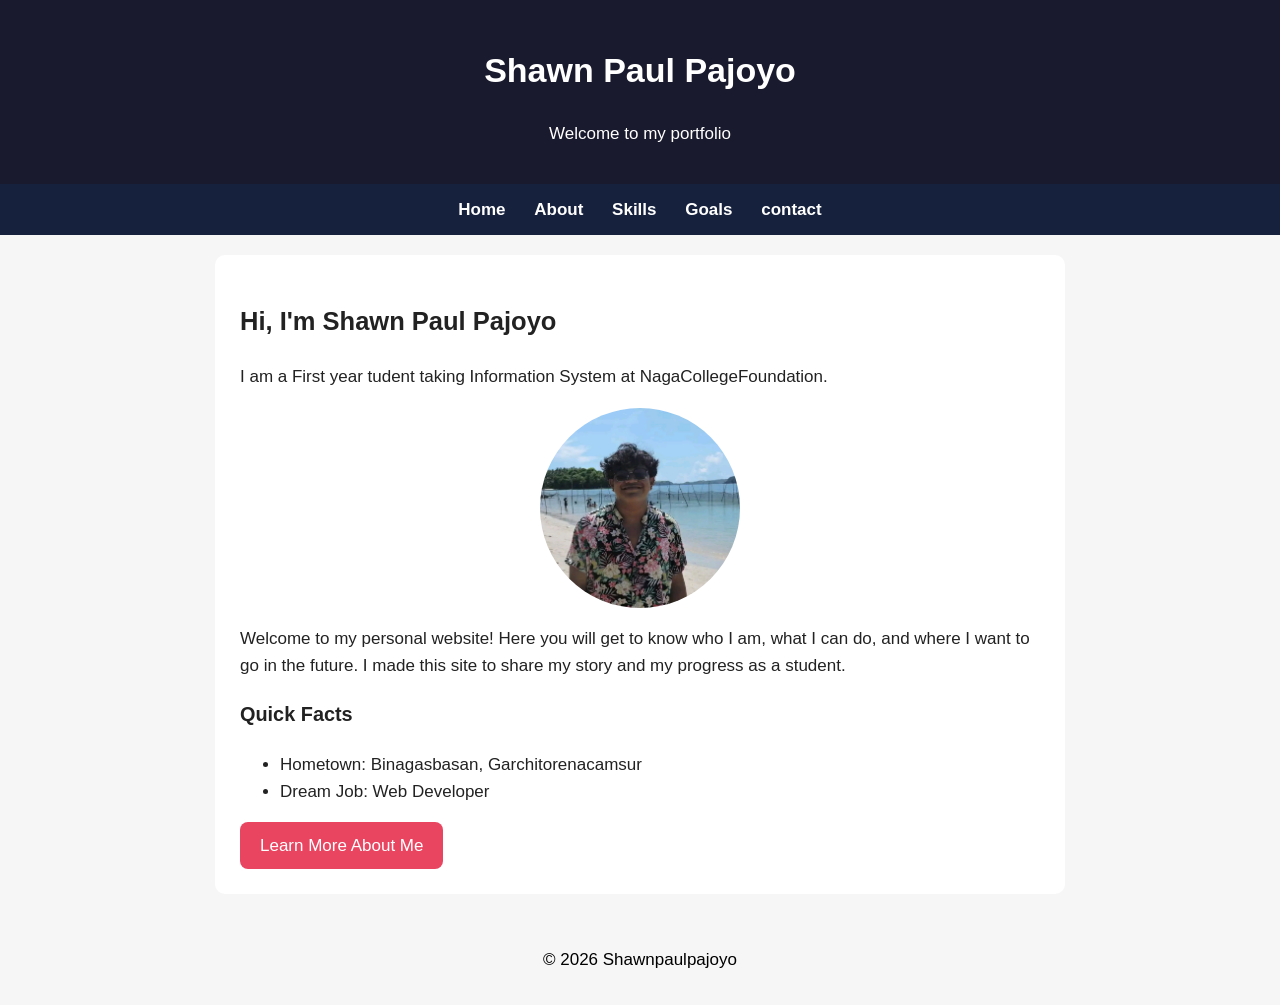
<file: index.html>
<!DOCTYPE html>
<html lang="en">
<head>
  <meta charset="UTF-8">
  <meta name="viewport" content="width=device-width, initial-scale=1.0">
  <title>Home - Shawn Paul Pajoyo </title>
  <link rel="stylesheet" href="style.css">
</head>
<body>
<header><h1>Shawn Paul Pajoyo </h1><p>Welcome to my portfolio</p></header>
<nav>
  <a href="index.html">Home</a>
  <a href="about.html">About</a>
  <a href="Skills.html">Skills</a>
  <a href="goals.html">Goals</a>
  <a href="contact.html">contact</a>
</nav>
<main>
  <h2>Hi, I'm Shawn Paul Pajoyo</h2>
  <p>I am a First year tudent taking Information System at NagaCollegeFoundation.</p>
  <img src="1795081598273.jpg">
  <p>Welcome to my personal website! Here you will get to know who I am, what I can do, and where I want to go in the future. I made this site to share my story and my progress as a student.</p>
  <h3>Quick Facts</h3>
  <ul>
    <li>Hometown: Binagasbasan, Garchitorenacamsur</li>
    <li>Dream Job:  Web Developer</li>
  </ul>
  <a class="button" href="about.html">Learn More About Me</a>
</main>
<footer><p>© 2026 Shawnpaulpajoyo</p></footer>
</body>
</html>
</file>
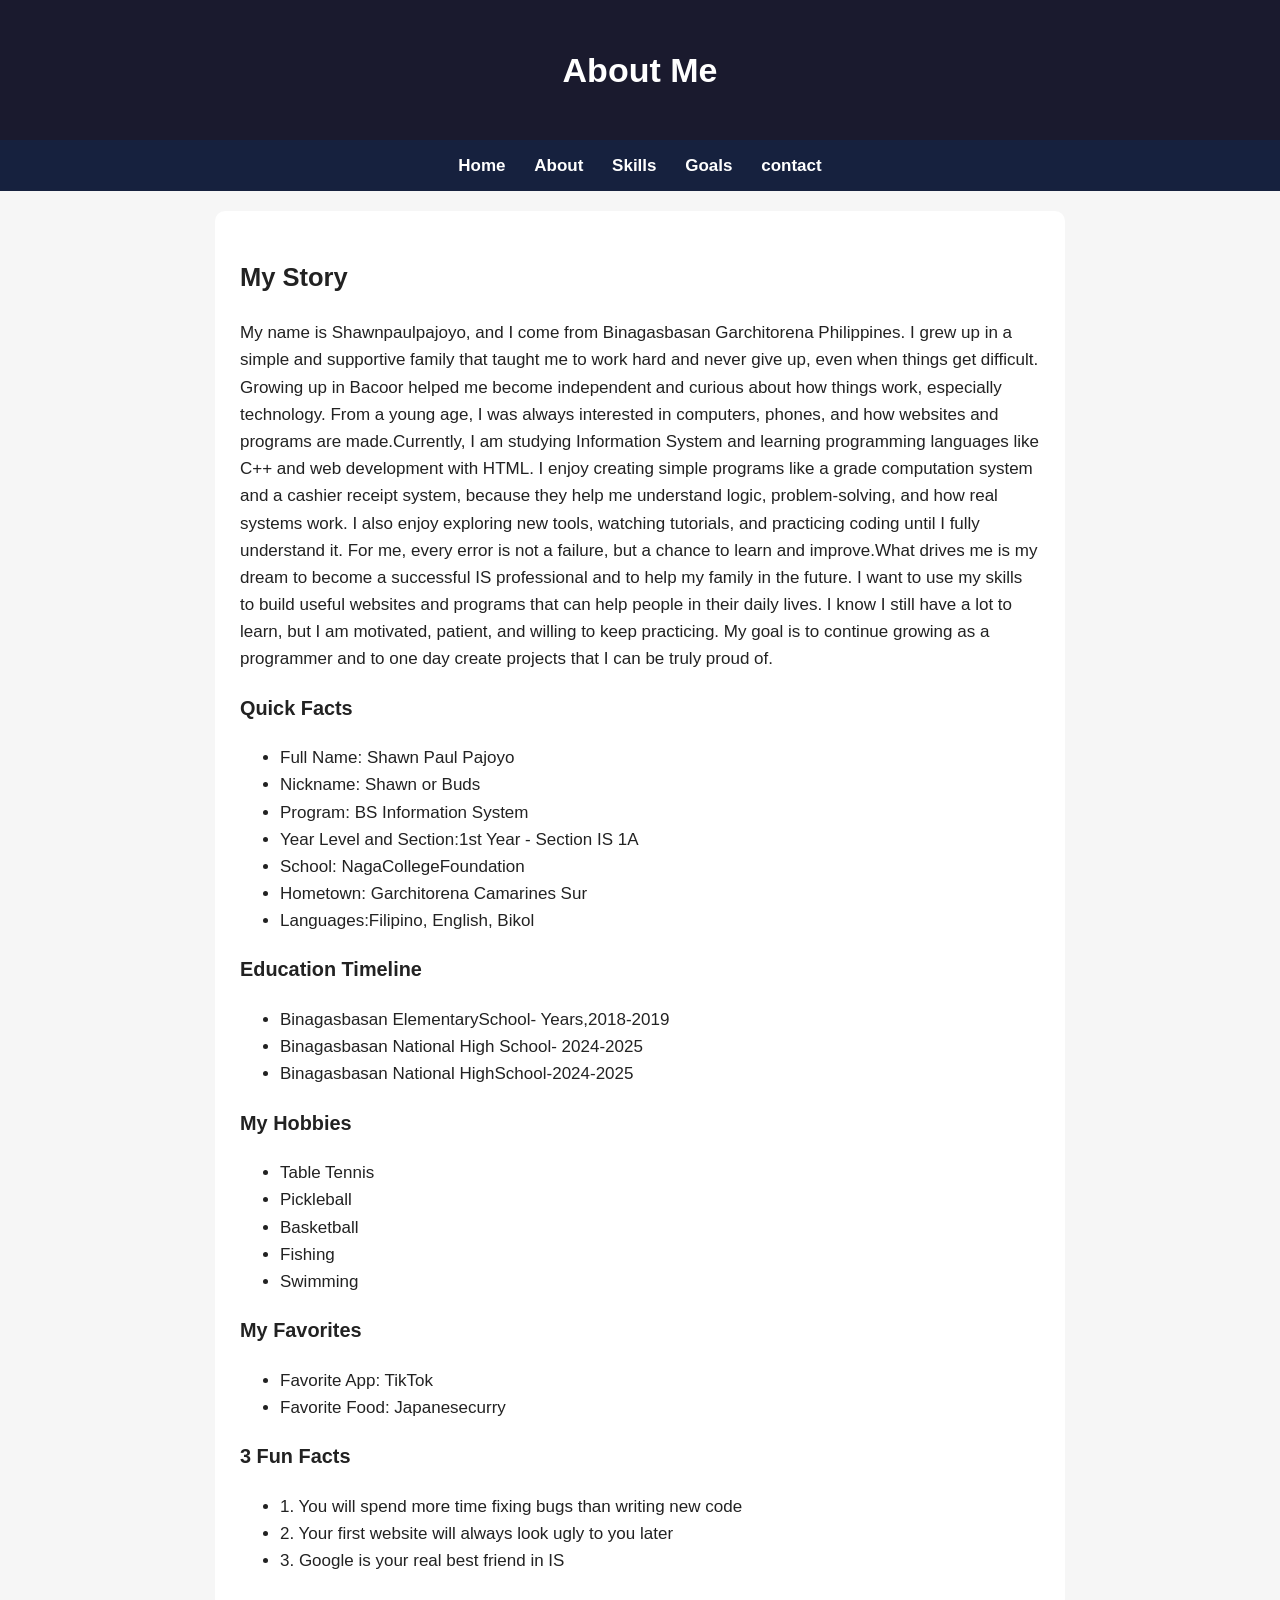
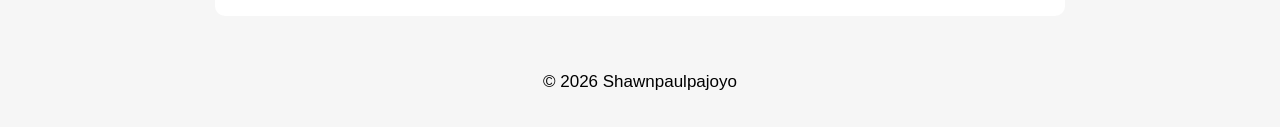
<file: about.html>
<!DOCTYPE html>
<html lang="en">
<head>
  <meta charset="UTF-8">
  <meta name="viewport" content="width=device-width, initial-scale=1.0">
  <title>Shawn Paul Pajoyo</title>
  <link rel="stylesheet" href="style.css">
</head>
<body>
<header><h1>About Me</h1></header>
<nav>
  <a href="index.html">Home</a>
  <a href="about.html">About</a>
  <a href="Skills.html">Skills</a>
  <a href="goals.html">Goals</a>
  <a href="contact.html">contact</a>
</nav>
<main>
  <h2>My Story</h2>
<p>My name is Shawnpaulpajoyo, and I come from Binagasbasan Garchitorena Philippines. I grew up in a simple and supportive family that taught me to work hard and never give up, even when things get difficult. Growing up in Bacoor helped me become independent and curious about how things work, especially technology. From a young age, I was always interested in computers, phones, and how websites and programs are made.Currently, I am studying Information System and learning programming languages like C++ and web development with HTML. I enjoy creating simple programs like a grade computation system and a cashier receipt system, because they help me understand logic, problem-solving, and how real systems work. I also enjoy exploring new tools, watching tutorials, and practicing coding until I fully understand it. For me, every error is not a failure, but a chance to learn and improve.What drives me is my dream to become a successful IS professional and to help my family in the future. I want to use my skills to build useful websites and programs that can help people in their daily lives. I know I still have a lot to learn, but I am motivated, patient, and willing to keep practicing. My goal is to continue growing as a programmer and to one day create projects that I can be truly proud of.</p>
  
  <h3>Quick Facts</h3>
  <ul>
    <li>Full Name: Shawn Paul Pajoyo</li>
    <li>Nickname: Shawn or Buds</li>
    <li>Program: BS Information System</li>
    <li>Year Level and Section:1st Year - Section IS 1A</li>
    <li>School: NagaCollegeFoundation</li>
    <li>Hometown: Garchitorena Camarines Sur</li>
    <li>Languages:Filipino, English, Bikol</li>
  </ul>

  <h3>Education Timeline</h3>
  <ul>
    <li>Binagasbasan ElementarySchool- Years,2018-2019</li>
    <li>Binagasbasan National High School- 2024-2025</li>
    <li>Binagasbasan National HighSchool-2024-2025</li>
  </ul>

  <h3>My Hobbies</h3>
  <ul><li>Table Tennis</li><li>Pickleball</li><li>Basketball</li><li>Fishing</li><li>Swimming</li></ul>

  <h3>My Favorites</h3>
  <ul><li>Favorite App: TikTok</li><li>Favorite Food: Japanesecurry</li></ul>

  <h3>3 Fun Facts</h3>
  <ul><li>1. You will spend more time fixing bugs than writing new code</li><li>2. Your first website will always look ugly to you later</li><li>3. Google is your real best friend in IS</li></ul>
</main>
<footer><p>© 2026 Shawnpaulpajoyo</p></footer>
</body>
</html>
</file>
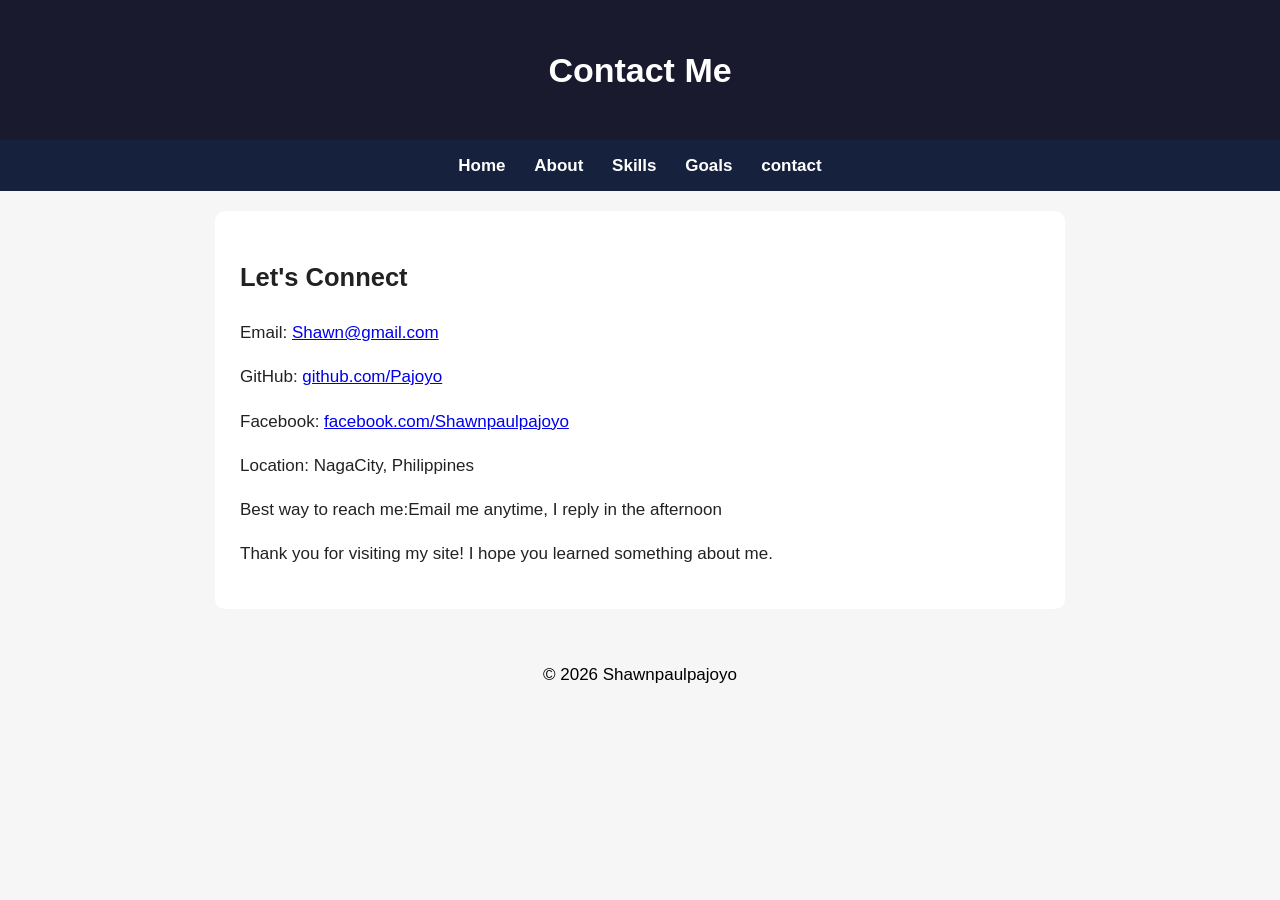
<file: contact.html>
<!DOCTYPE html>
<html lang="en">
<head>
  <meta charset="UTF-8">
  <meta name="viewport" content="width=device-width, initial-scale=1.0">
  <title>Contact - Shawn Paul Pajoyo </title>
  <link rel="stylesheet" href="style.css">
</head>
<body>
<header><h1>Contact Me</h1></header>
<nav>
  <a href="index.html">Home</a>
  <a href="about.html">About</a>
  <a href="skills.html">Skills</a>
  <a href="goals.html">Goals</a>
  <a href="contact.html">contact</a>
</nav>
<main>
  <h2>Let's Connect</h2>
  <p>Email: <a href="mailto:Shawn@gmail.com">Shawn@gmail.com</a></p>
  <p>GitHub: <a href="https://github.com/Pajoyo">github.com/Pajoyo</a></p>
  <p>Facebook: <a href="https://facebook.com/Shawnpaulpajoyo">facebook.com/Shawnpaulpajoyo</a></p>
  <p>Location: NagaCity, Philippines</p>
  <p>Best way to reach me:Email me anytime, I reply in the afternoon</p>
  <p>Thank you for visiting my site! I hope you learned something about me.</p>
</main>
<footer><p>© 2026 Shawnpaulpajoyo</p></footer>
</body>
</html>
</file>
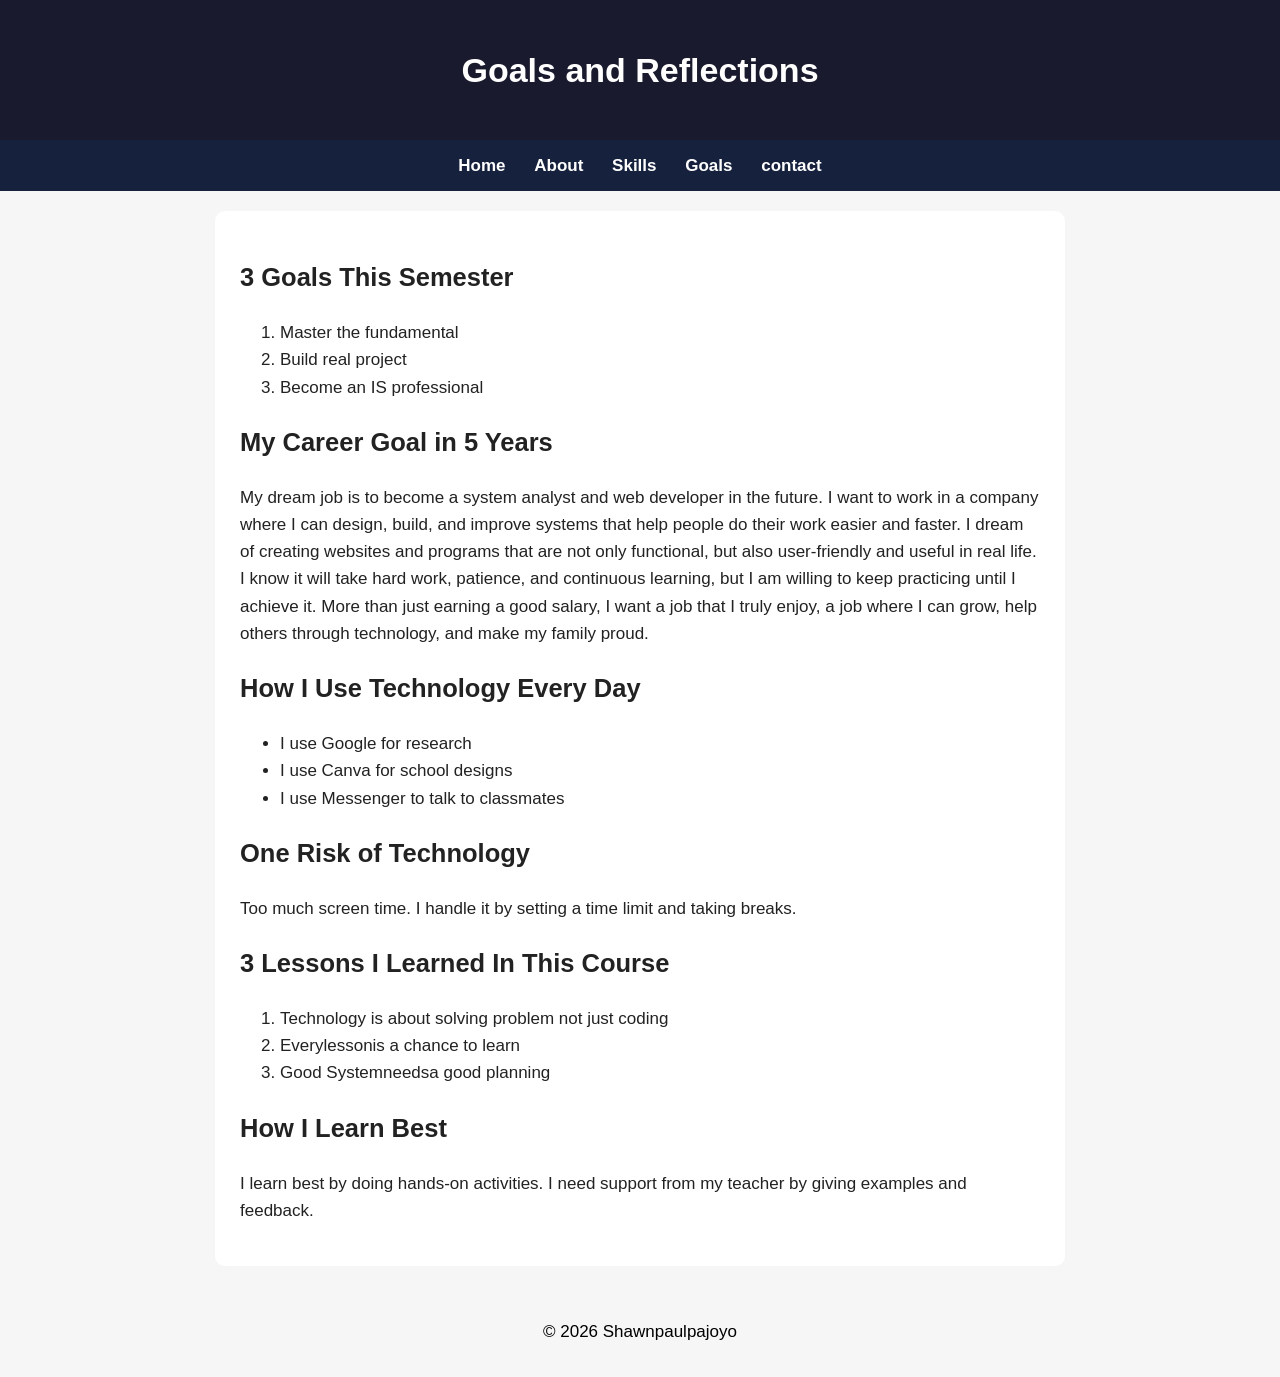
<file: goals.html>
<!DOCTYPE html>
<html lang="en">
<head>
  <meta charset="UTF-8">
  <meta name="viewport" content="width=device-width, initial-scale=1.0">
  <title>Goals - Shawn Paul Pajoyo</title>
  <link rel="stylesheet" href="style.css">
</head>
<body>
<header><h1>Goals and Reflections</h1></header>
<nav>
  <a href="index.html">Home</a>
  <a href="about.html">About</a>
  <a href="Skills.html">Skills</a>
  <a href="goals.html">Goals</a>
  <a href="contact.html">contact</a>
</nav>
<main>
  <h2>3 Goals This Semester</h2>
  <ol><li>Master the fundamental </li><li>Build real project</li><li>Become an IS professional</li></ol>
  <h2>My Career Goal in 5 Years</h2>
   My dream job is to become a system analyst and web developer in the future. I want to work in a company where I can design, build, and improve systems that help people do their work easier and faster. I dream of creating websites and programs that are not only functional, but also user-friendly and useful in real life. I know it will take hard work, patience, and continuous learning, but I am willing to keep practicing until I achieve it. More than just earning a good salary, I want a job that I truly enjoy, a job where I can grow, help others through technology, and make my family proud.
  <h2>How I Use Technology Every Day</h2>
  <ul><li>I use Google for research</li><li>I use Canva for school designs</li><li> I use Messenger to talk to classmates</li></ul>
  <h2>One Risk of Technology</h2>
  <p>Too much screen time. I handle it by setting a time limit and taking breaks.</p>
  <h2>3 Lessons I Learned In This Course</h2>
  <ol><li>Technology is about solving problem not just coding</li><li>Everylessonis a chance to learn</li><li>Good Systemneedsa good planning</li></ol>
  <h2>How I Learn Best</h2>
  <p>I learn best by doing hands-on activities. I need support from my teacher by  giving examples and feedback.</p>
</main>
<footer><p>© 2026 Shawnpaulpajoyo</p></footer>
</body>
</html>
</file>
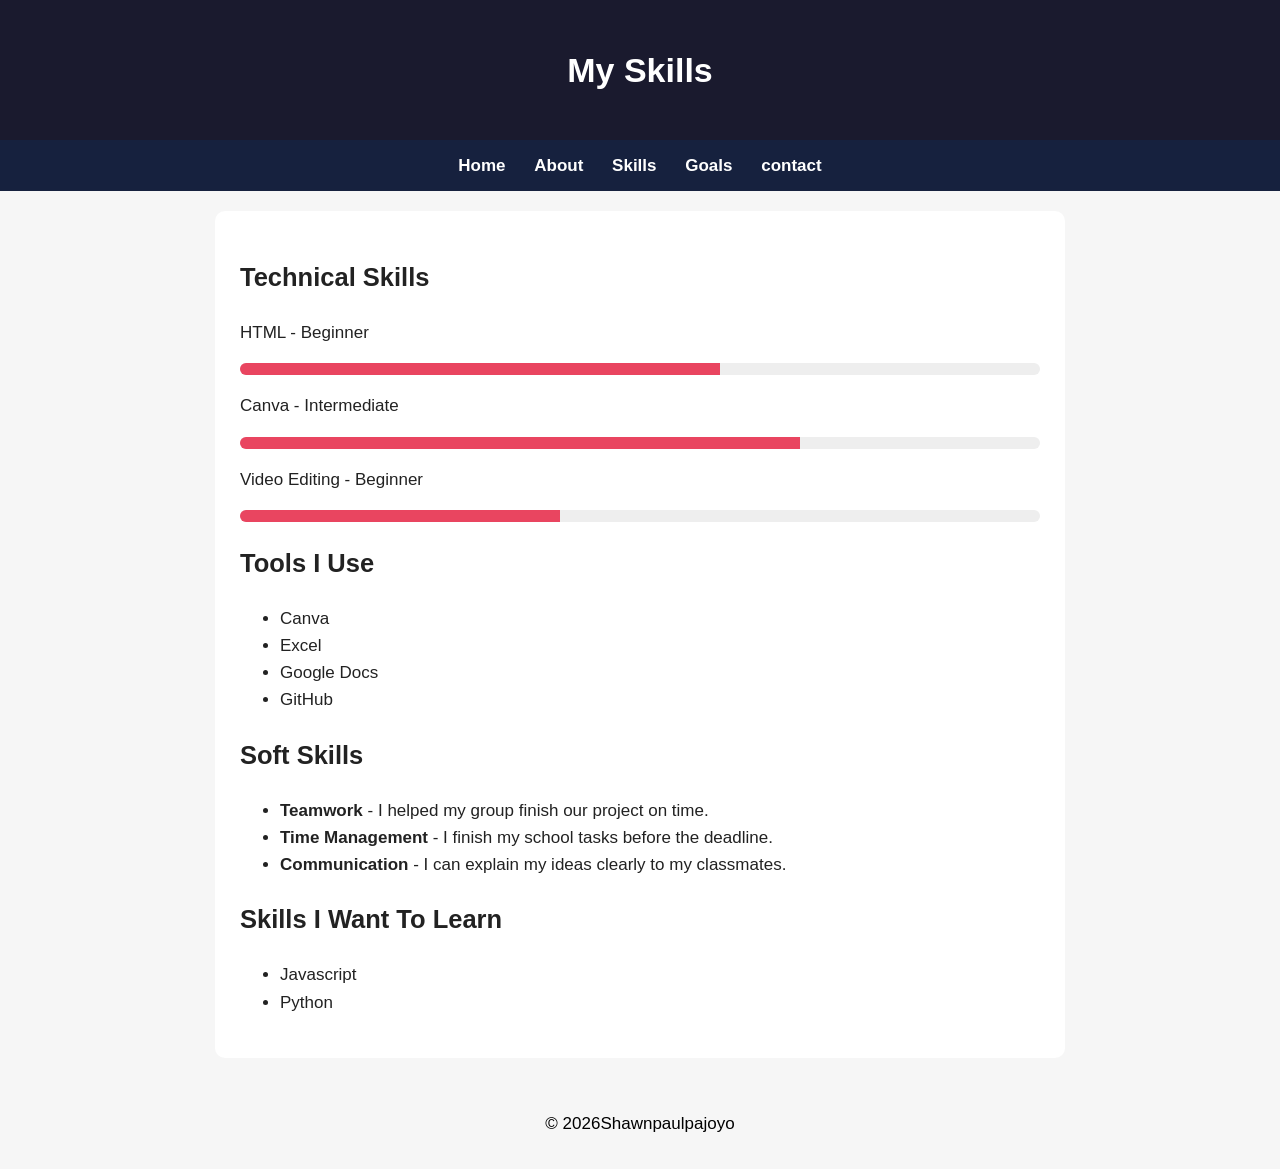
<file: Skills.html>
<!DOCTYPE html>
<html lang="en">
<head>
  <meta charset="UTF-8">
  <meta name="viewport" content="width=device-width, initial-scale=1.0">
  <title>Skills - Shawn Paul Pajoyo</title>
  <link rel="stylesheet" href="style.css">
</head>
<body>
<header><h1>My Skills</h1></header>
<nav>
  <a href="index.html">Home</a>
  <a href="about.html">About</a>
  <a href="Skills.html">Skills</a>
  <a href="goals.html">Goals</a>
  <a href="contact.html">contact</a>
</nav>
<main>
  <h2>Technical Skills</h2>
  <p>HTML - Beginner</p><div class="bar"><div class="fill" style="width:60%"></div></div>
  <p>Canva - Intermediate</p><div class="bar"><div class="fill" style="width:70%"></div></div>
  <p>Video Editing - Beginner</p><div class="bar"><div class="fill" style="width:40%"></div></div>

  <h2>Tools I Use</h2>
  <ul><li>Canva</li><li>Excel</li><li>Google Docs</li><li>GitHub</li></ul>

  <h2>Soft Skills</h2>
  <ul>
    <li><b>Teamwork</b> - I helped my group finish our project on time.</li>
    <li><b>Time Management</b> - I finish my school tasks before the deadline.</li>
    <li><b>Communication</b> - I can explain my ideas clearly to my classmates.</li>
  </ul>

  <h2>Skills I Want To Learn</h2>
  <ul><li>Javascript</li><li>Python</li></ul>

</main>
<footer><p>© 2026Shawnpaulpajoyo</p></footer>
</body>
</html>
</file>
<file: style.css>
body { font-family: Arial, sans-serif; 
font-size: 17px;
margin: 0;
background: #f6f6f6; 
color: #222;
line-height: 1.6; 
    
}
header { 
    background: #1a1a2e; 
    color: white;
    padding: 20px; 
    text-align: center; 
    
}
nav { 
    background: #16213e; 
    padding: 12px;
    text-align: center;
    }
nav a { 
    color: white; 
    text-decoration: none;
    margin: 0 12px;
    font-weight: bold; 
    
}
nav a:hover { 
    text-decoration: underline; 
    
}
main { 
    max-width: 800px;
    margin: 20px auto;
    background: white; 
    padding: 25px; 
    border-radius: 10px; 
    
}
footer {
    text-align: center; 
    padding: 15px; 
    color: black; 
    
}
img { 
    max-width: 200px; 
    border-radius: 50%;
    display: block ; 
    margin: 16px auto; 
    
}
.button { 
    display: inline-block;
    background: #e94560; 
    color: white;
    padding: 10px 20px; 
    border-radius: 8px; 
    text-decoration: none; 
    
}
.bar { 
    background: #eee;
    height: 12px; 
    border-radius: 10px; 
    overflow: hidden; 
    
}
.fill { 
    background: #e94560;
    height: 100%; 
    
}
@media (max-width: 600px) 
{
  main { margin: 10px; padding: 15px; }
  nav a { display: block; margin: 8px 0; }
}
</file>
